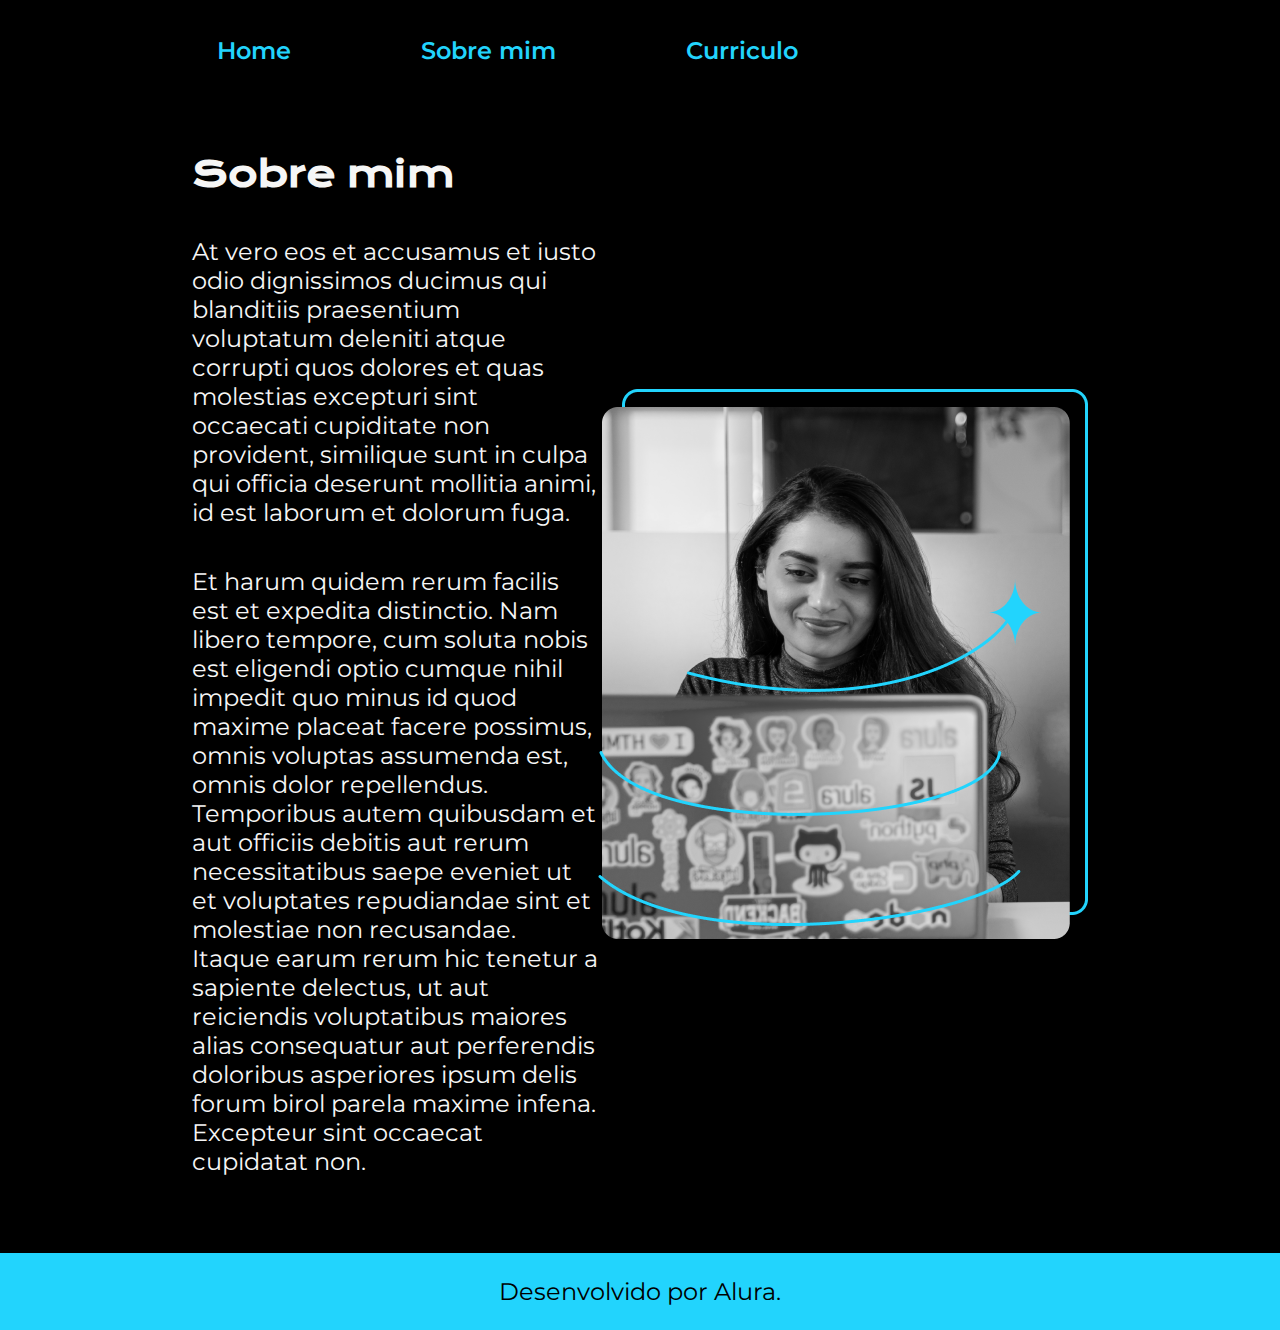
<file: about.html>
<!DOCTYPE html>
<html lang="pt-br">
<head>
    <meta charset="UTF-8">
    <meta name="viewport" content="width=device-width, initial-scale=1.0">
    <title>Sobre mim</title>
    <link rel="stylesheet" href="./style/style.css">
</head>
<body>
    <header class="cabecalho">
        <nav class="cabecalho__menu">
            <a  class="cabecalho__menu__link" href="index.html">Home</a>
            <a  class="cabecalho__menu__link" href="about.html">Sobre mim</a>
            <a  class="cabecalho__menu__link" href="curriculo.html">Curriculo</a>
        </nav>
    </header>
    <main class="apresentacao">
        <section class="apresentacao__conteudo">
            <h1 class="apresentacao__conteudo__titulo">Sobre mim</h1>
            <p class="apresentacao__conteudo__texto">At vero eos et accusamus et iusto odio dignissimos ducimus qui blanditiis praesentium voluptatum deleniti atque corrupti quos dolores et quas molestias excepturi sint occaecati cupiditate non provident, similique sunt in culpa qui officia deserunt mollitia animi, id est laborum et dolorum fuga.</p>
            <p class="apresentacao__conteudo__texto">Et harum quidem rerum facilis est et expedita distinctio. Nam libero tempore, cum soluta nobis est eligendi optio cumque nihil impedit quo minus id quod maxime placeat facere possimus, omnis voluptas assumenda est, omnis dolor repellendus. Temporibus autem quibusdam et aut officiis debitis aut rerum necessitatibus saepe eveniet ut et voluptates repudiandae sint et molestiae non recusandae. Itaque earum rerum hic tenetur a sapiente delectus, ut aut reiciendis voluptatibus maiores alias consequatur aut perferendis doloribus asperiores ipsum delis forum birol parela maxime infena. Excepteur sint occaecat cupidatat non.
            </p>
        </section>
        <img src="Imagem.png" alt="Foto da Joana Santos programando">
    </main>
    <footer class="rodape"><p>Desenvolvido por Alura.</p></footer>
    
</body>
</html>
</file>
<file: style/style.css>
@import url('https://fonts.googleapis.com/css2?family=Krona+One&family=Montserrat:wght@400;600&display=swap');

:root{
    --cor-primaria: #000000;
    --cor-secundaria:#f6f6f6;
    --cor-terciaria:#22D4FD;
    --cor-hover: #272727;

    --fonte-primaria: 'Krona One', sans-serif;
    --fonte-secundaria: 'Montserrat', sans-serif;
}
*{
    margin: 0;
    padding: 0;
}

body{
    /* height: 100vh; */
    box-sizing: border-box;
    background-color: var(--cor-primaria);
    color: var(--cor-secundaria);
}
.cabecalho {
    padding: 2% 0% 0% 15%;
}

.cabecalho__menu {
    display: flex;
    gap: 80px;
}

.cabecalho__menu__link {
    font-family: var(--fonte-secundaria);
    font-size: 24px;
    font-weight: 600;
    color: var(--cor-terciaria);
    margin: 0 10px;
    padding: 5px 10px;
    text-decoration: none;
}

.cabecalho__menu__link:hover {
    color: #007bff;
}
.cabecalho__menu__link {
    padding: 10px 15px;
}

.titulo-destaque{
    color: var(--cor-terciaria);
}

.apresentacao{
    padding: 6% 15%;
    display: flex;
    align-items: center;
    justify-content: space-between;
}
.apresentacao__conteudo{
    width: 615px;
    display: flex;
    flex-direction: column;
    gap: 40px;
}

.apresentacao__conteudo__titulo{
    font-size: 36px;
    font-family: var(--fonte-primaria);
}

.apresentacao__conteudo__texto{
    font-size: 24px;
    font-family: var(--fonte-secundaria);
}

.apresentacao__links{
    display: flex;
    flex-direction: column;
    justify-content: space-between;
    align-items: center;
    gap: 32px;
}
.apresentacao__links__subtitulo{
    font-family: var(--fonte-primaria);
    font-weight: 400;
    font-size: 24px;
}
.apresentacao__links__link{
    /* background-color: #22D4FD; */
    display: flex;
    justify-content: center;
    gap: 16px;
    border: 2px solid var(--cor-terciaria);
    width: 378px;
    text-align: center;
    border-radius: 8px;
    font-size: 24px;
    font-weight: 600;
    padding: 21.5px 0;
    text-decoration: none;
    color: var(--cor-secundaria);
    font-family: var(--fonte-secundaria);
}
.apresentacao__links__link:hover{
    background-color: var(--cor-hover);
    padding: 4%;
}
.rodape{
    padding: 24px;
    color: var(--cor-primaria);
    background-color: var(--cor-terciaria);
    text-align: center;
    font-family: var(--fonte-secundaria);
    font-size: 24px;
    font-weight: 400;
}

.apresentacao__conteudo__texto a{
    text-decoration: none;
    color: var(--cor-terciaria);
}

@media (max-width: 1200px) {
    .cabecalho{
         padding: 10%;  
    }
    .cabecalho__menu{
        justify-content: center;
    }
    .apresentacao{
        flex-direction: column-reverse;
        padding: 5%;
    }
    .apresentacao__conteudo{
        width: auto;
    }
}
</file>
